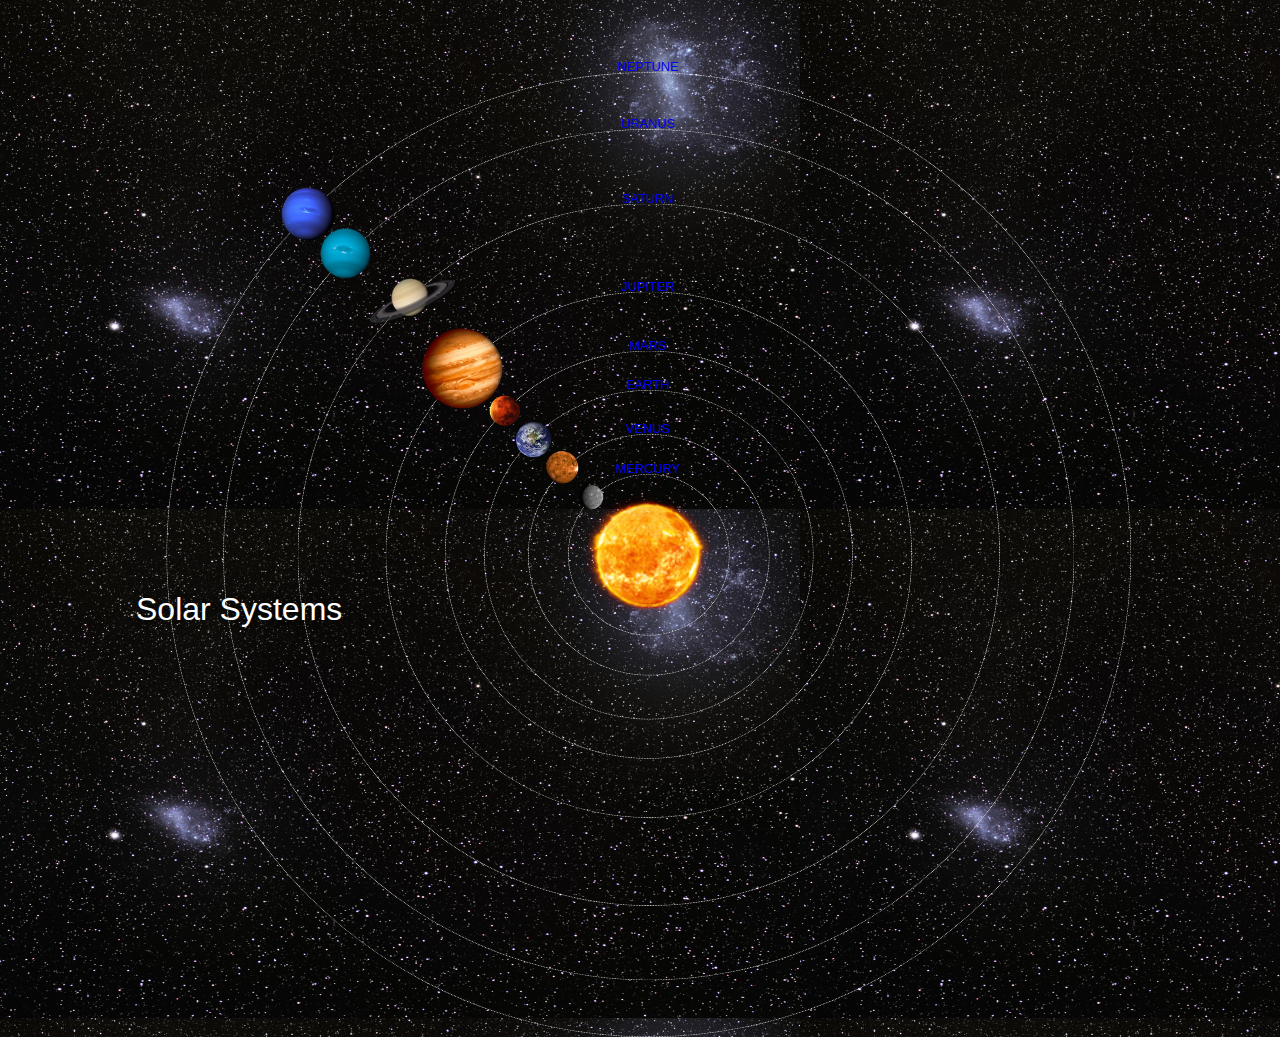
<file: index.html>
<!DOCTYPE html>
<html>
    <head>
        <title>Solar System</title>
        <link rel="stylesheet" href="style.css"/>
    </head>
    <body>
        <div id="container">
            <h1>Solar Systems</h1>
            <a href="sun.html"><img src="images/sun.png" id="sun"/></a>
            
            <div id="neptune-orbit">
                <a href="neptune.html"><img src="images/neptune.png" id="neptune"/></a>
            </div>
        
        <div id="neptune-label" class="label-box">
            <a href="neptune.html">NEPTUNE</a>
        </div>
            
            <div id="uranus-orbit">
                <a href="uranus.html"><img src="images/uranus.png" id="uranus"/></a>
            </div>
            
            <div id="uranus-label" class="label-box">
                <a href="uranus.html">URANUS</a>
            </div>
            
            <div id="saturn-orbit">
                <a href="saturn.html"><img src="images/saturn.png" id="saturn"/></a>
            </div>
            
            <div id="saturn-label" class="label-box">
                <a href="saturn.html">SATURN</a>
            </div>
            
            <div id="jupiter-orbit">
                <a href="jupiter.html"><img src="images/jupiter.png" id="jupiter"/></a>
            </div>
            
            <div id="jupiter-label" class="label-box">
                <a href="jupiter.html">JUPITER</a>
            </div>
            
            <div id="mars-orbit">
                <a href="mars.html"><img src="images/mars.png" id="mars"/></a>
            </div>
            
            <div id="mars-label" class="label-box">
                <a href="mars.html">MARS</a>
            </div>
            
            <div id="earth-orbit">
                <a href="earth.html"><img src="images/earth.png" id="earth"/></a>
            </div>
            
            <div id="earth-label" class="label-box">
                <a href="earth.html">EARTH</a>
            </div>
            
            <div id="venus-orbit">
                <a href="venus.html"><img src="images/venus.png" id="venus"/></a>
            </div>
            
            <div id="venus-label" class="label-box">
                <a href="venus.html">VENUS</a>
            </div>
            
            <div id="mercury-orbit">
                <a href="mercury.html"><img src="images/mercury.png" id="mercury"/></a>
            </div>
            
            <div id="mercury-label" class="label-box">
                <a href="mercury.html">MERCURY</a>
            </div>
        </div>
    </body>
</html>
</file>
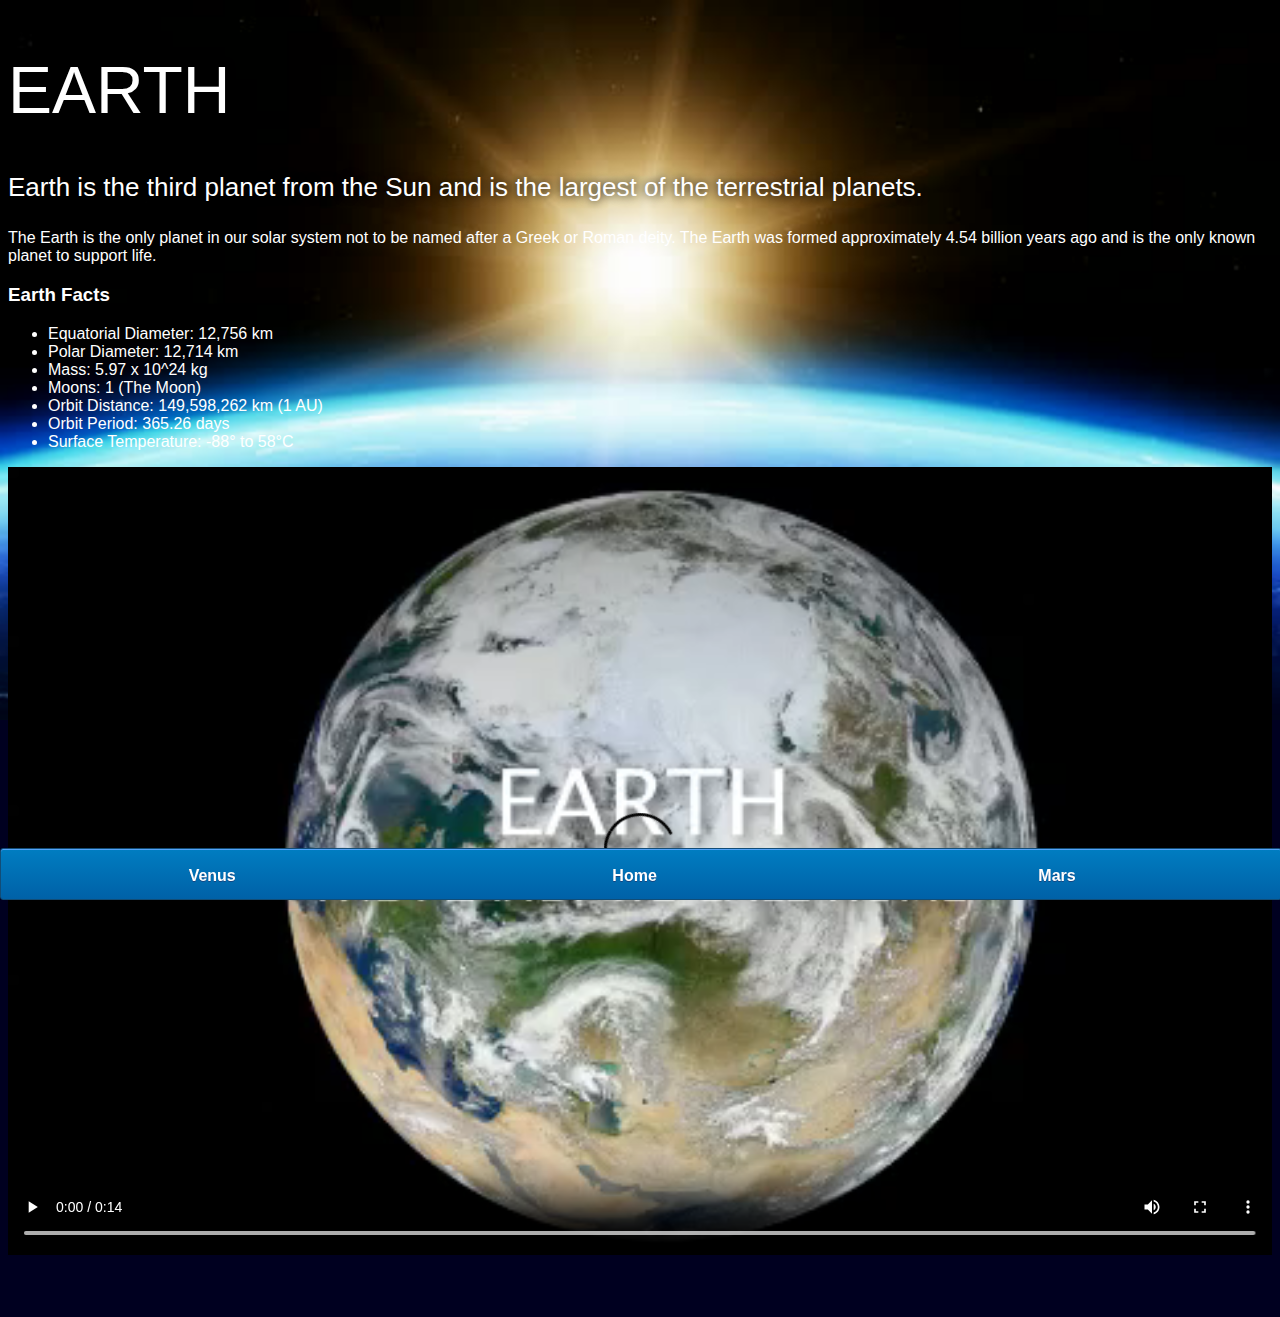
<file: earth.html>
<!DOCTYPE html>
<html>
    <head>
        <title>Solar System</title>
        <link rel="stylesheet" href="style-page.css"/>
    </head>
    <body>
        <div id="main">
            <div id="content">
                <h1>Earth</h1>
                <p class="intro">
                    Earth is the third planet from the Sun and is the largest of the terrestrial planets. 
                </p>             

                <p>
                    The Earth is the only planet in our solar system not to be named after a Greek or Roman deity. The Earth was formed approximately 4.54 billion years ago and is the only known planet to support life.
                </p>

                <h3>Earth Facts</h3>
                <ul>
                    <li>Equatorial Diameter:	12,756 km</li>
                    <li>Polar Diameter:	12,714 km</li>
                    <li>Mass:	5.97 x 10^24 kg</li>
                    <li>Moons:	1 (The Moon)</li>
                    <li>Orbit Distance:	149,598,262 km (1 AU)</li>
                    <li>Orbit Period:	365.26 days</li>
                    <li>Surface Temperature:	-88&deg; to 58&deg;C</li>
                </ul>
                <video id="video" controls>
                    <source src="videos/earth-video.mp4" type="video/mp4">
                </video>
                
            </div>
            
            <div id="tabs-bottom">
                <a href="venus.html">Venus</a>
                <a href="index.html">Home</a>
                <a href="mars.html">Mars</a>
            </div>
        
        </div>
        
    </body>
</html>
</file>
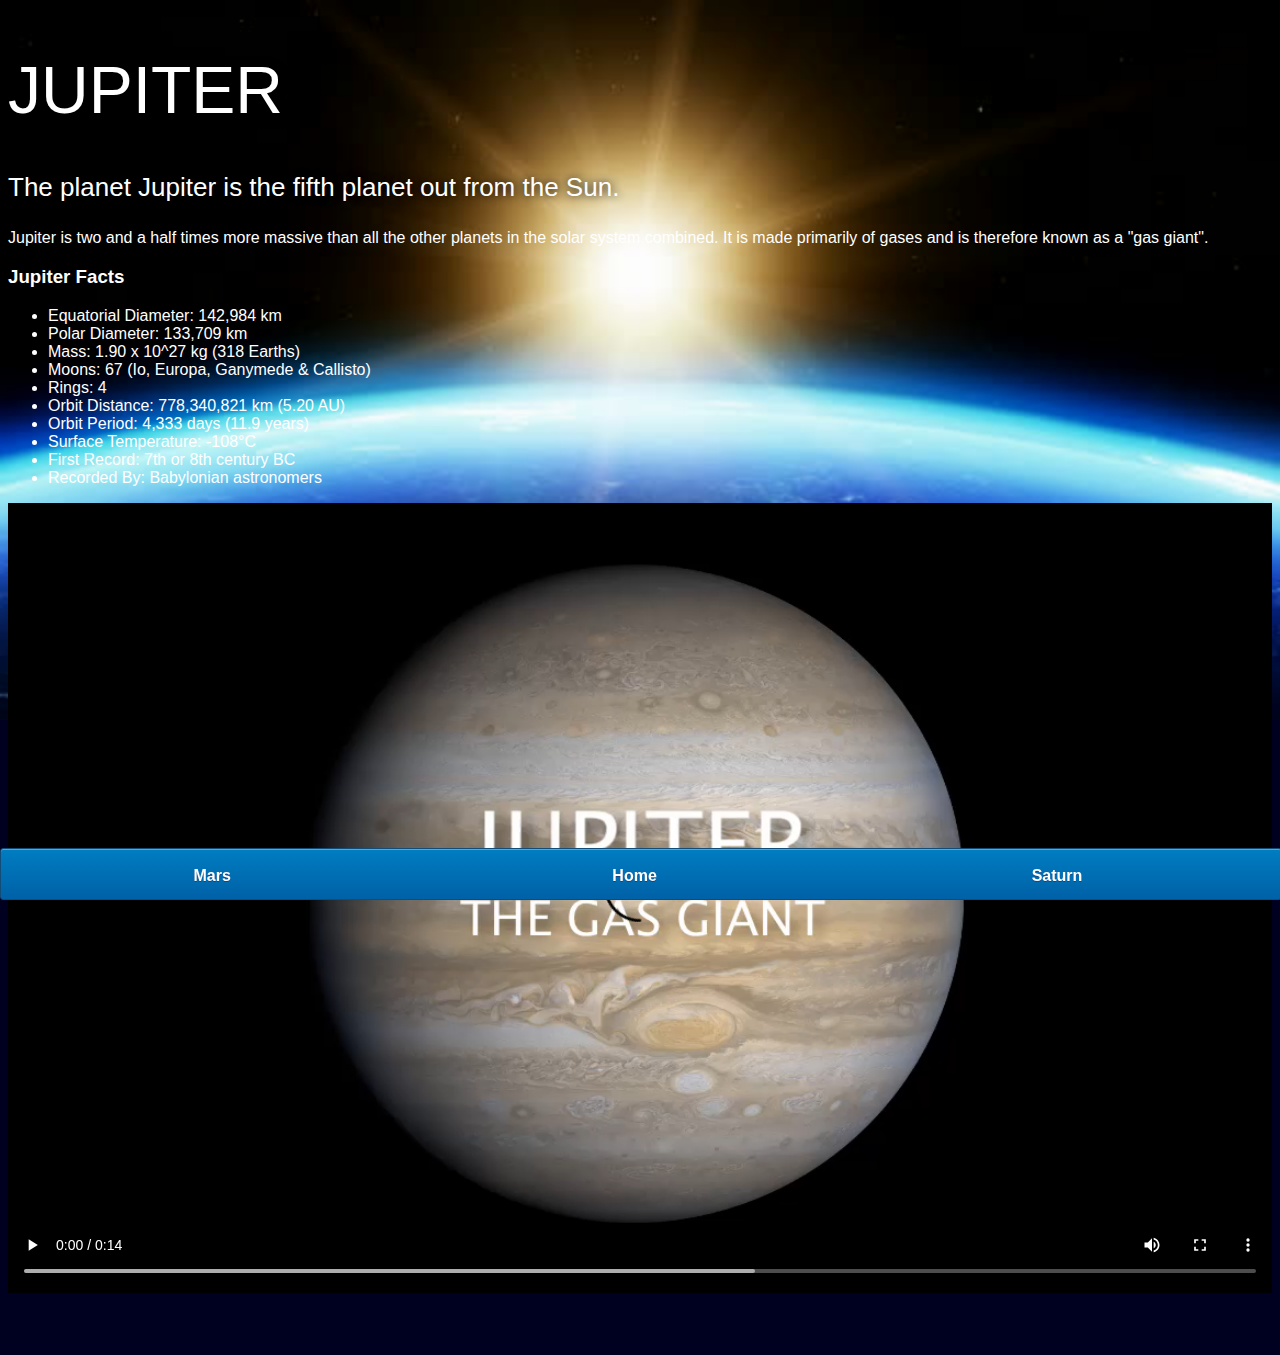
<file: jupiter.html>
<!DOCTYPE html>
<html>
    <head>
        <title>Solar System</title>
        <link rel="stylesheet" href="style-page.css"/>
    </head>
    <body>
        <div id="main">
            <div id="content">
                <h1>Jupiter</h1>
                <p class="intro">
                    The planet Jupiter is the fifth planet out from the Sun.
                </p>             

                <p>
                    Jupiter is two and a half times more massive than all the other planets in the solar system combined. It is made primarily of gases and is therefore known as a "gas giant".
                </p>

                <h3>Jupiter Facts</h3>
                <ul>
                    <li>Equatorial Diameter:	142,984 km</li>
                    <li>Polar Diameter:	133,709 km</li>
                    <li>Mass:	1.90 x 10^27 kg (318 Earths)</li>
                    <li>Moons:	67 (Io, Europa, Ganymede & Callisto)</li>
                    <li>Rings:	4</li>
                    <li>Orbit Distance:	778,340,821 km (5.20 AU)</li>
                    <li>Orbit Period:	4,333 days (11.9 years)</li>
                    <li>Surface Temperature:	-108&deg;C</li>
                    <li>First Record:	7th or 8th century BC</li>
                    <li>Recorded By:	Babylonian astronomers</li>
                </ul>
                <video id="video" controls>
                    <source src="videos/jupiter-video.mp4" type="video/mp4">
                </video>
            </div>
            
            <div id="tabs-bottom">
                <a href="mars.html">Mars</a>
                <a href="index.html">Home</a>
                <a href="saturn.html">Saturn</a>
                
            </div>
        
        </div>
        
    </body>
</html>
</file>
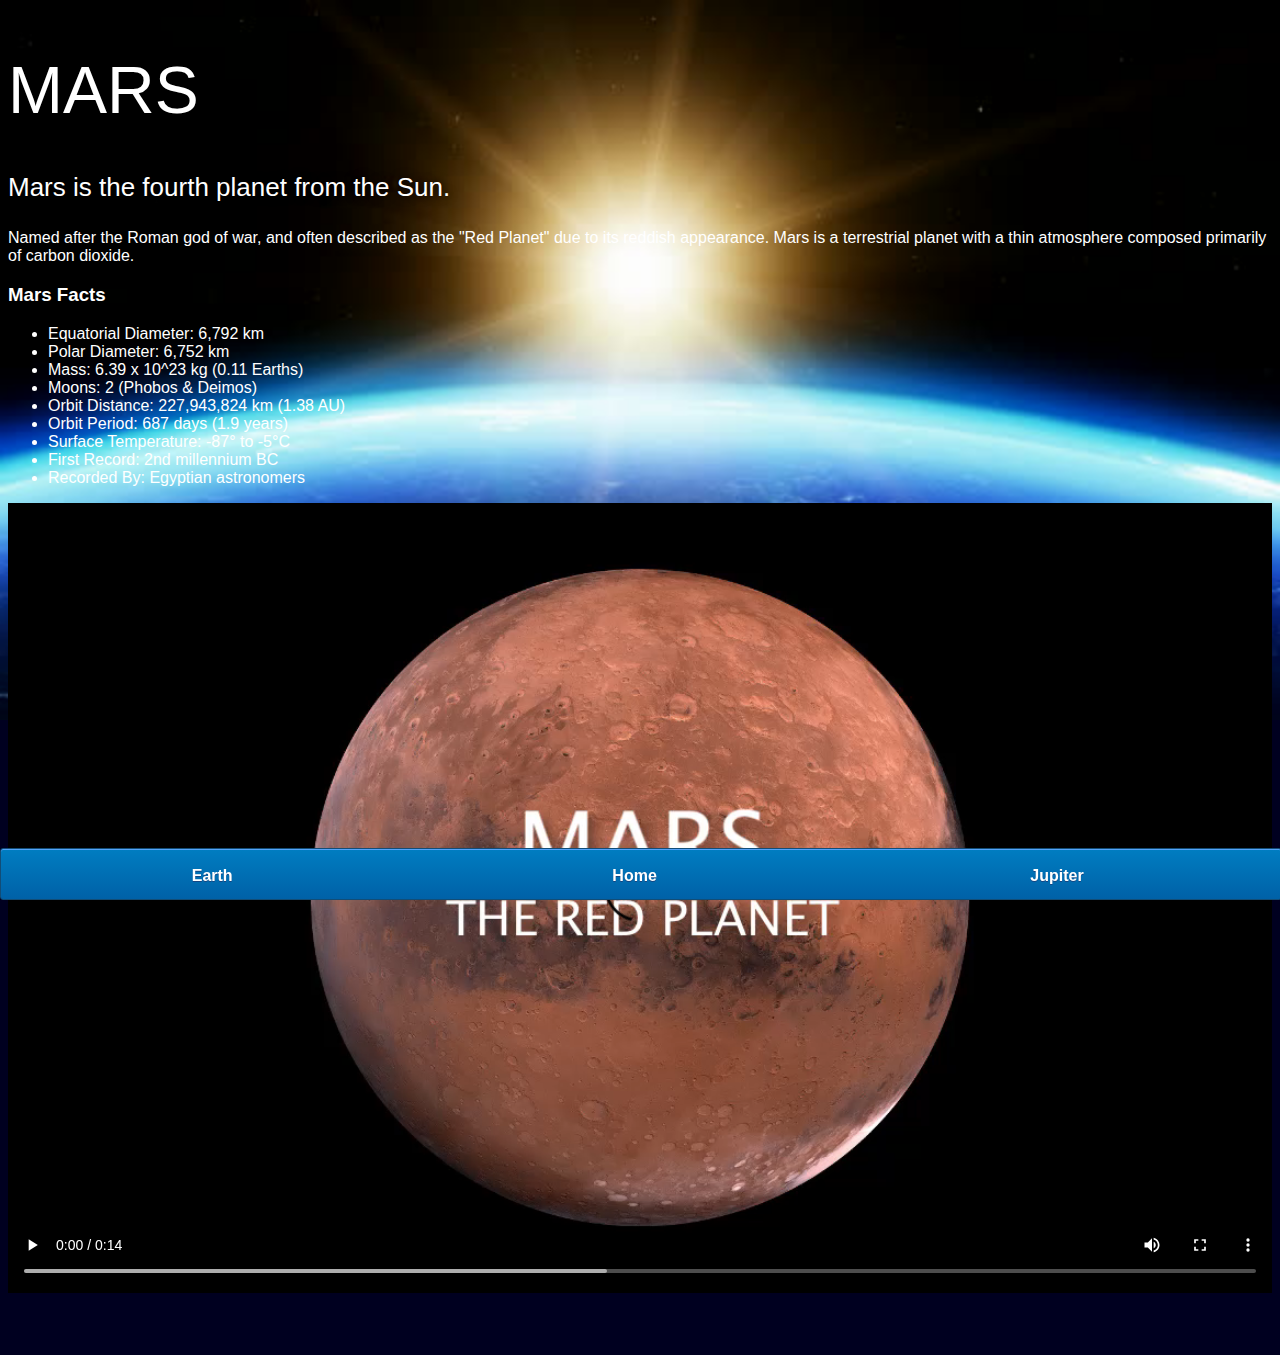
<file: mars.html>
<!DOCTYPE html>
<html>
    <head>
        <title>Solar System</title>
        <link rel="stylesheet" href="style-page.css"/>
    </head>
    <body>
        <div id="main">
            <div id="content">
                <h1>Mars</h1>
                <p class="intro">
                    Mars is the fourth planet from the Sun.  
                </p>             

                <p>
                    Named after the Roman god of war, and often described as the "Red Planet" due to its reddish appearance. Mars is a terrestrial planet with a thin atmosphere composed primarily of carbon dioxide.
                </p>

                <h3>Mars Facts</h3>
                <ul>
                    <li>Equatorial Diameter:	6,792 km</li>
                    <li>Polar Diameter:	6,752 km</li>
                    <li>Mass:	6.39 x 10^23 kg (0.11 Earths)</li>
                    <li>Moons:	2 (Phobos & Deimos)</li>
                    <li>Orbit Distance:	227,943,824 km (1.38 AU)</li>
                    <li>Orbit Period:	687 days (1.9 years)</li>
                    <li>Surface Temperature:	-87&deg; to -5&deg;C</li>
                    <li>First Record:	2nd millennium BC</li>
                    <li>Recorded By:	Egyptian astronomers</li>
                </ul>
                <video id="video" controls>
                    <source src="videos/mars-video.mp4" type="video/mp4">
                </video>
            </div>
            
            <div id="tabs-bottom">
                <a href="earth.html">Earth</a>
                <a href="index.html">Home</a>
                <a href="jupiter.html">Jupiter</a>
                
            </div>
        
        </div>
        
    </body>
</html>
</file>
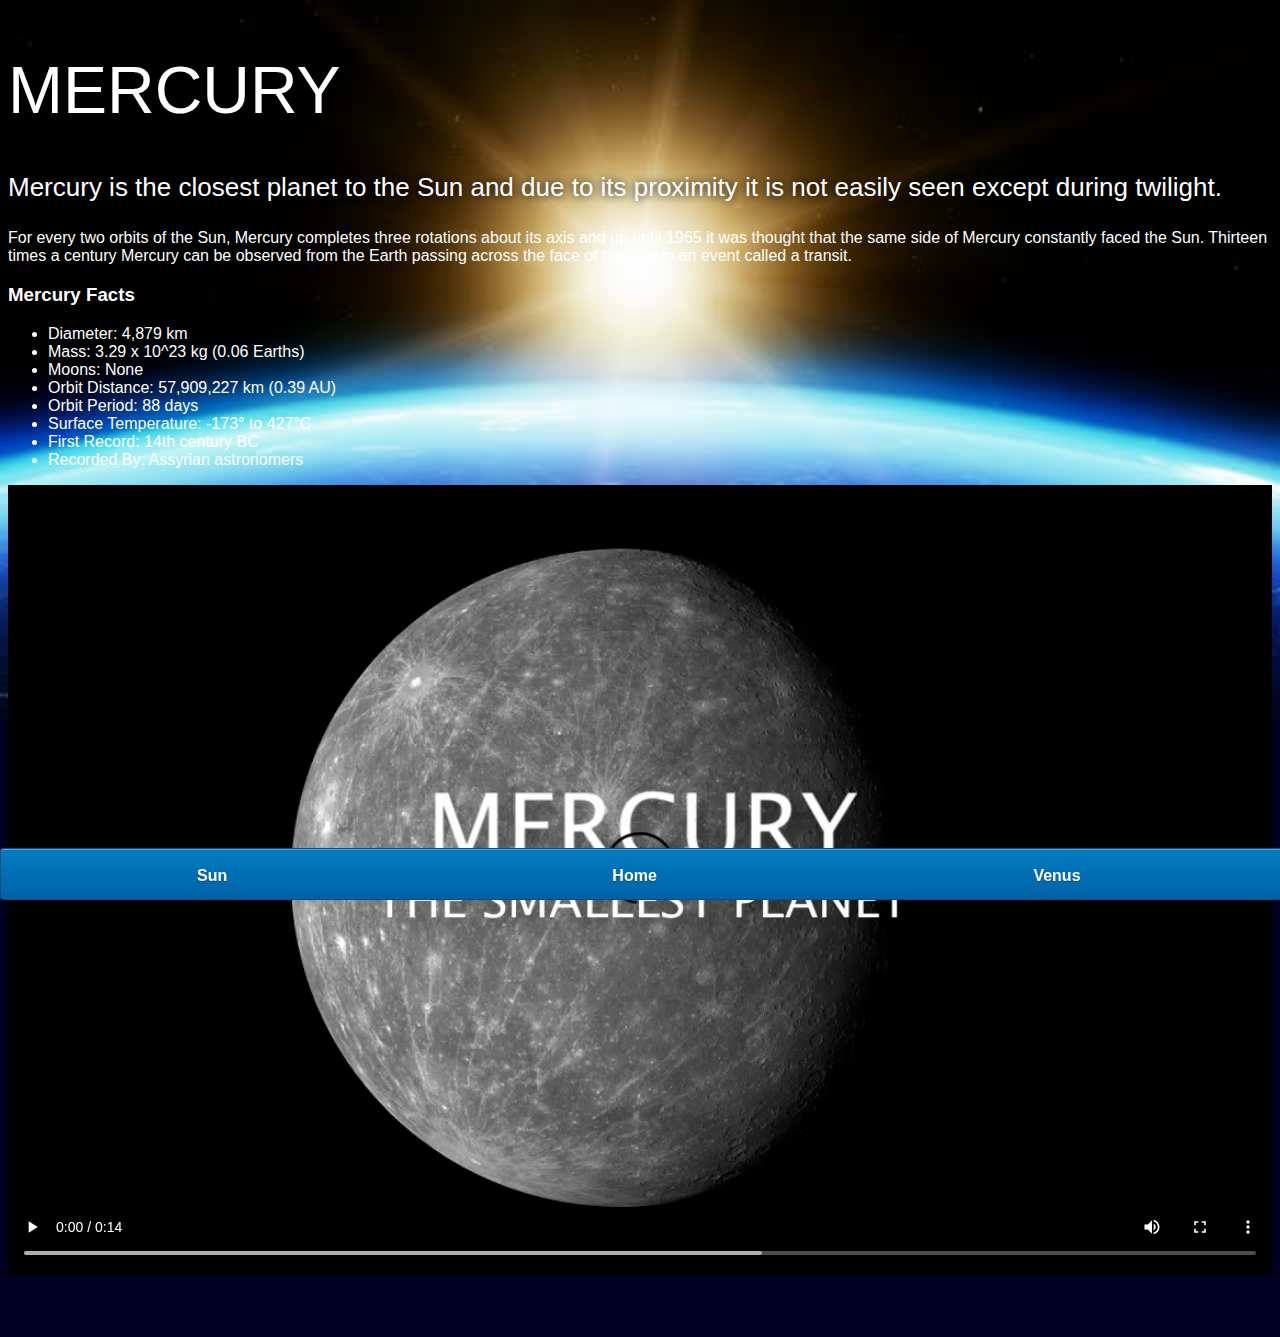
<file: mercury.html>
<!DOCTYPE html>
<html>
    <head>
        <title>Solar System</title>
        <link rel="stylesheet" href="style-page.css"/>
    </head>
    <body>
        <div id="main">
            <div id="content">
                <h1>Mercury</h1>
                <p class="intro">
                    Mercury is the closest planet to the Sun and due to its proximity it is not easily seen except during twilight. 
                </p>             

                <p>
                    For every two orbits of the Sun, Mercury completes three rotations about its axis and up until 1965 it was thought that the same side of Mercury constantly faced the Sun. Thirteen times a century Mercury can be observed from the Earth passing across the face of the Sun in an event called a transit.
                </p>

                <h3>Mercury Facts</h3>
                <ul>
                    <li>Diameter:	4,879 km</li>
                    <li>Mass:	3.29 x 10^23 kg (0.06 Earths)</li>
                    <li>Moons:	None</li>
                    <li>Orbit Distance:	57,909,227 km (0.39 AU)</li>
                    <li>Orbit Period:	88 days</li>
                    <li>Surface Temperature:	-173&deg; to 427&deg;C</li>
                    <li>First Record:	14th century BC</li>
                    <li>Recorded By:	Assyrian astronomers</li>
                </ul>
                <video id="video" controls>
                    <source src="videos/mercury-video.mp4" type="video/mp4">
                </video>
            
            </div>
            
            <div id="tabs-bottom">
                <a href="sun.html">Sun</a>
                <a href="index.html">Home</a>
                <a href="venus.html">Venus</a>
            </div>
        
        </div>
        
    </body>
</html>
</file>
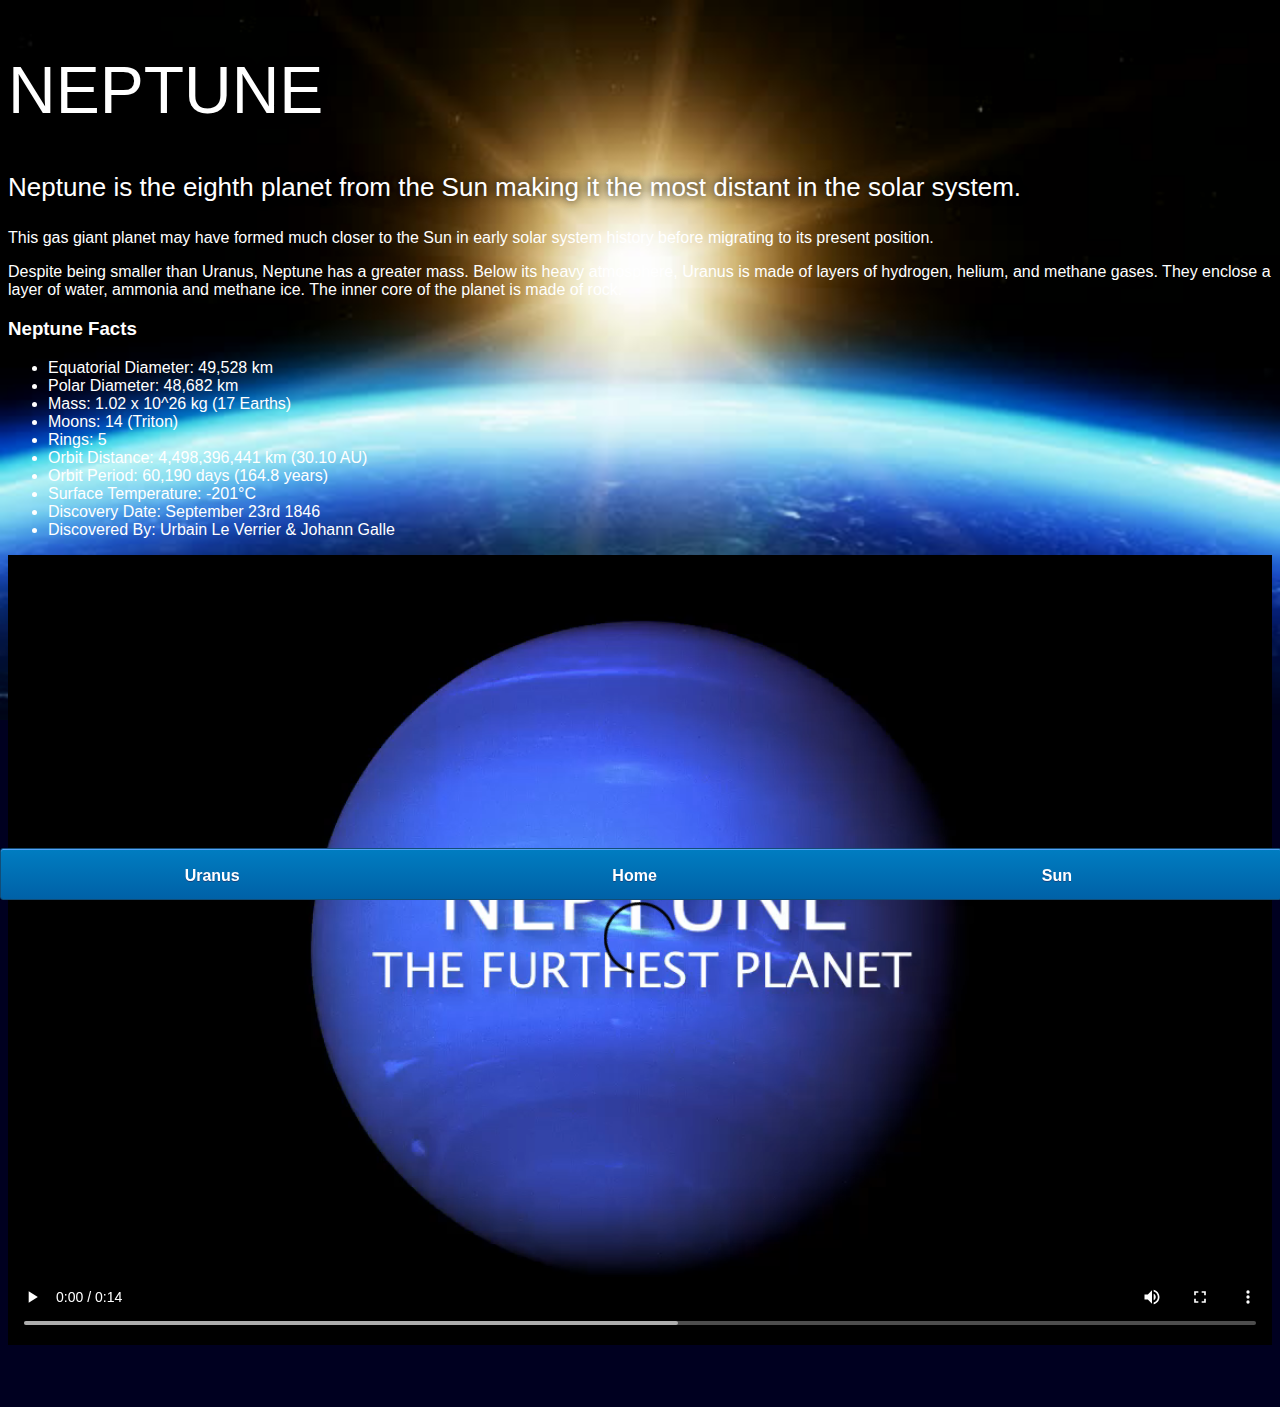
<file: neptune.html>
<!DOCTYPE html>
<html>
    <head>
        <title>Solar System</title>
        <link rel="stylesheet" href="style-page.css"/>
    </head>
    <body>
        <div id="main">
            <div id="content">
                <h1>Neptune</h1>
                <p class="intro">
                    Neptune is the eighth planet from the Sun making it the most distant in the solar system. 
                </p>             
                <p>
                    This gas giant planet may have formed much closer to the Sun in early solar system history before migrating to its present position.</p>

                <p>Despite being smaller than Uranus, Neptune has a greater mass. Below its heavy atmosphere, Uranus is made of layers of hydrogen, helium, and methane gases. They enclose a layer of water, ammonia and methane ice. The inner core of the planet is made of rock.</p>

                <h3>Neptune Facts</h3>
                <ul>
                    <li>Equatorial Diameter:	49,528 km</li>
                    <li>Polar Diameter:	48,682 km</li>
                    <li>Mass:	1.02 x 10^26 kg (17 Earths)</li>
                    <li>Moons:	14 (Triton)</li>
                    <li>Rings:	5</li>
                    <li>Orbit Distance:	4,498,396,441 km (30.10 AU)</li>
                    <li>Orbit Period:	60,190 days (164.8 years)</li>
                    <li>Surface Temperature:	-201&deg;C</li>
                    <li>Discovery Date:	September 23rd 1846</li>
                    <li>Discovered By:	Urbain Le Verrier & Johann Galle</li>
                </ul>

                <video id="video" controls>
                    <source src="videos/neptune-video.mp4" type="video/mp4">
                </video>

            </div>
            
            <div id="tabs-bottom">
                <a href="uranus.html">Uranus</a>
                <a href="index.html">Home</a>
                <a href="sun.html">Sun</a>
                
            </div>
        
        </div>
        
    </body>
</html>
</file>
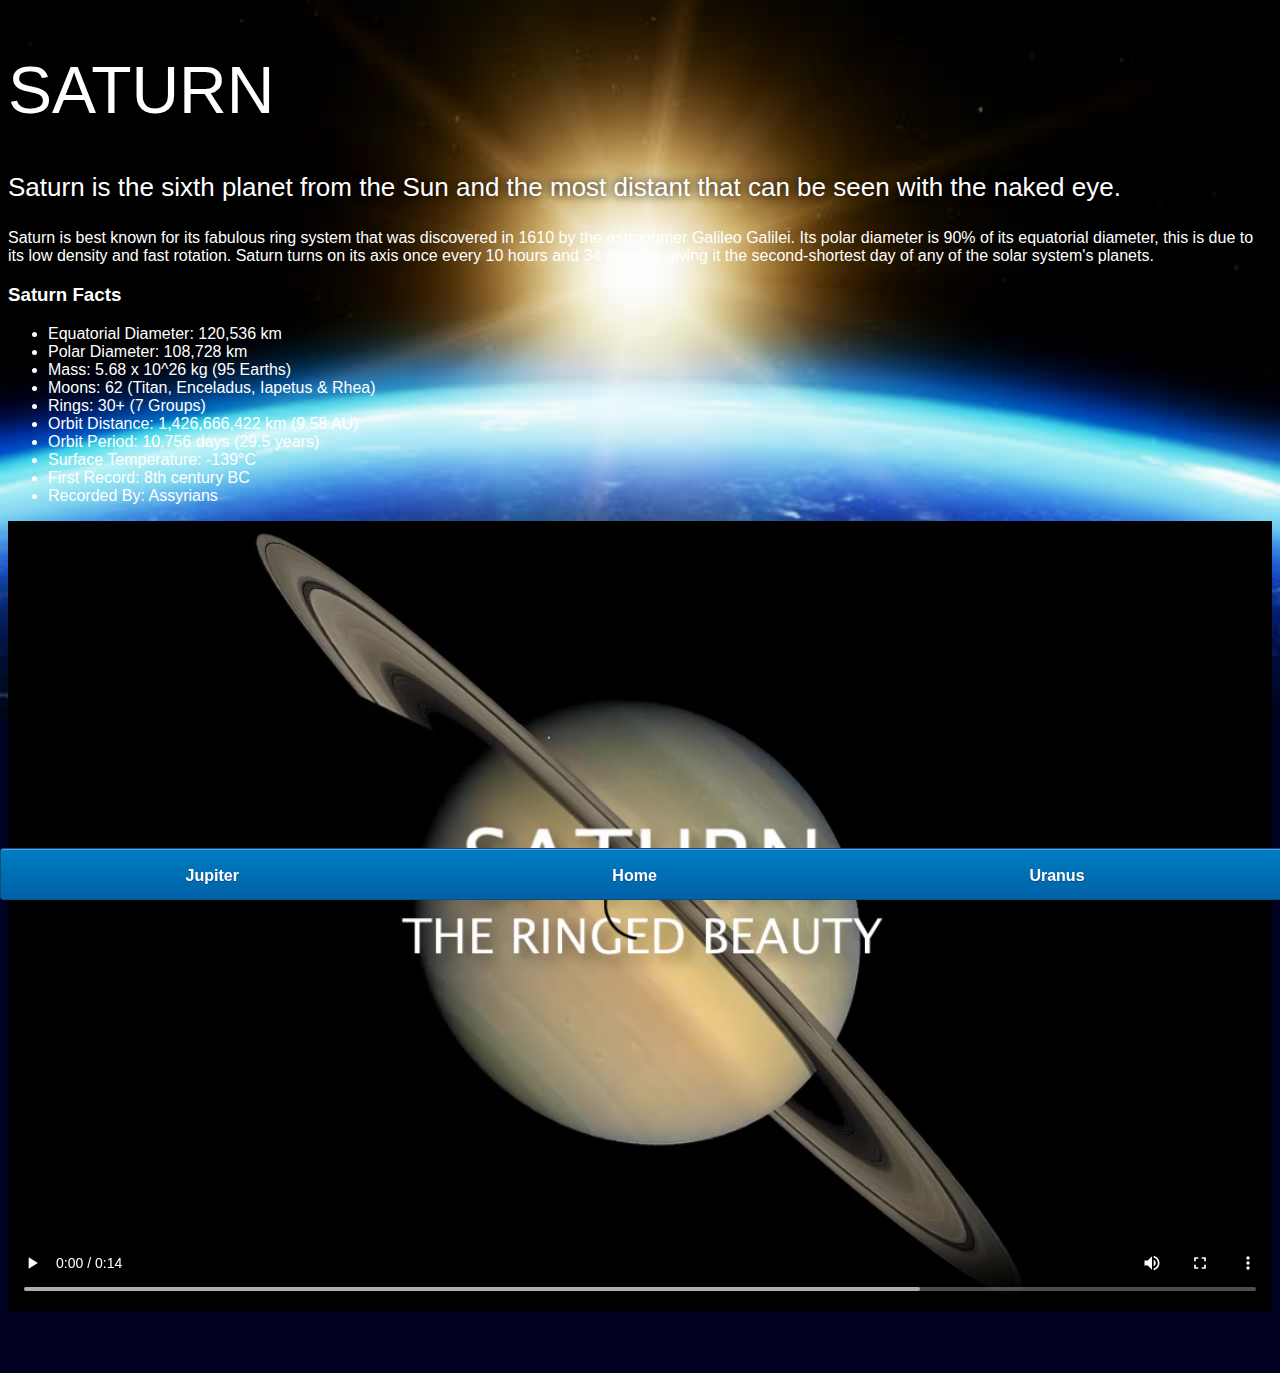
<file: saturn.html>
<!DOCTYPE html>
<html>
    <head>
        <title>Solar System</title>
        <link rel="stylesheet" href="style-page.css"/>
    </head>
    <body>
        <div id="main">
            <div id="content">
                <h1>Saturn</h1>
                <p class="intro">
                    Saturn is the sixth planet from the Sun and the most distant that can be seen with the naked eye.
                </p>             

                <p>
                    Saturn is best known for its fabulous ring system that was discovered in 1610 by the astronomer Galileo Galilei. Its polar diameter is 90% of its equatorial diameter, this is due to its low density and fast rotation. Saturn turns on its axis once every 10 hours and 34 minutes giving it the second-shortest day of any of the solar system's planets.
                </p>

                <h3>Saturn Facts</h3>
                <ul>
                    <li>Equatorial Diameter:	120,536 km</li>
                    <li>Polar Diameter:	108,728 km</li>
                    <li>Mass:	5.68 x 10^26 kg (95 Earths)</li>
                    <li>Moons:	62 (Titan, Enceladus, Iapetus & Rhea)</li>
                    <li>Rings:	30+ (7 Groups)</li>
                    <li>Orbit Distance:	1,426,666,422 km (9.58 AU)</li>
                    <li>Orbit Period:	10,756 days (29.5 years)</li>
                    <li>Surface Temperature:	-139&deg;C</li>
                    <li>First Record:	8th century BC</li>
                    <li>Recorded By:	Assyrians</li>
                </ul>
                <video id="video" controls>
                    <source src="videos/saturn-video.mp4" type="video/mp4">
                </video>

            </div>
            
            <div id="tabs-bottom">
                <a href="jupiter.html">Jupiter</a>
                <a href="index.html">Home</a>
                <a href="uranus.html">Uranus</a>
                
            </div>
        
        </div>
        
    </body>
</html>
</file>
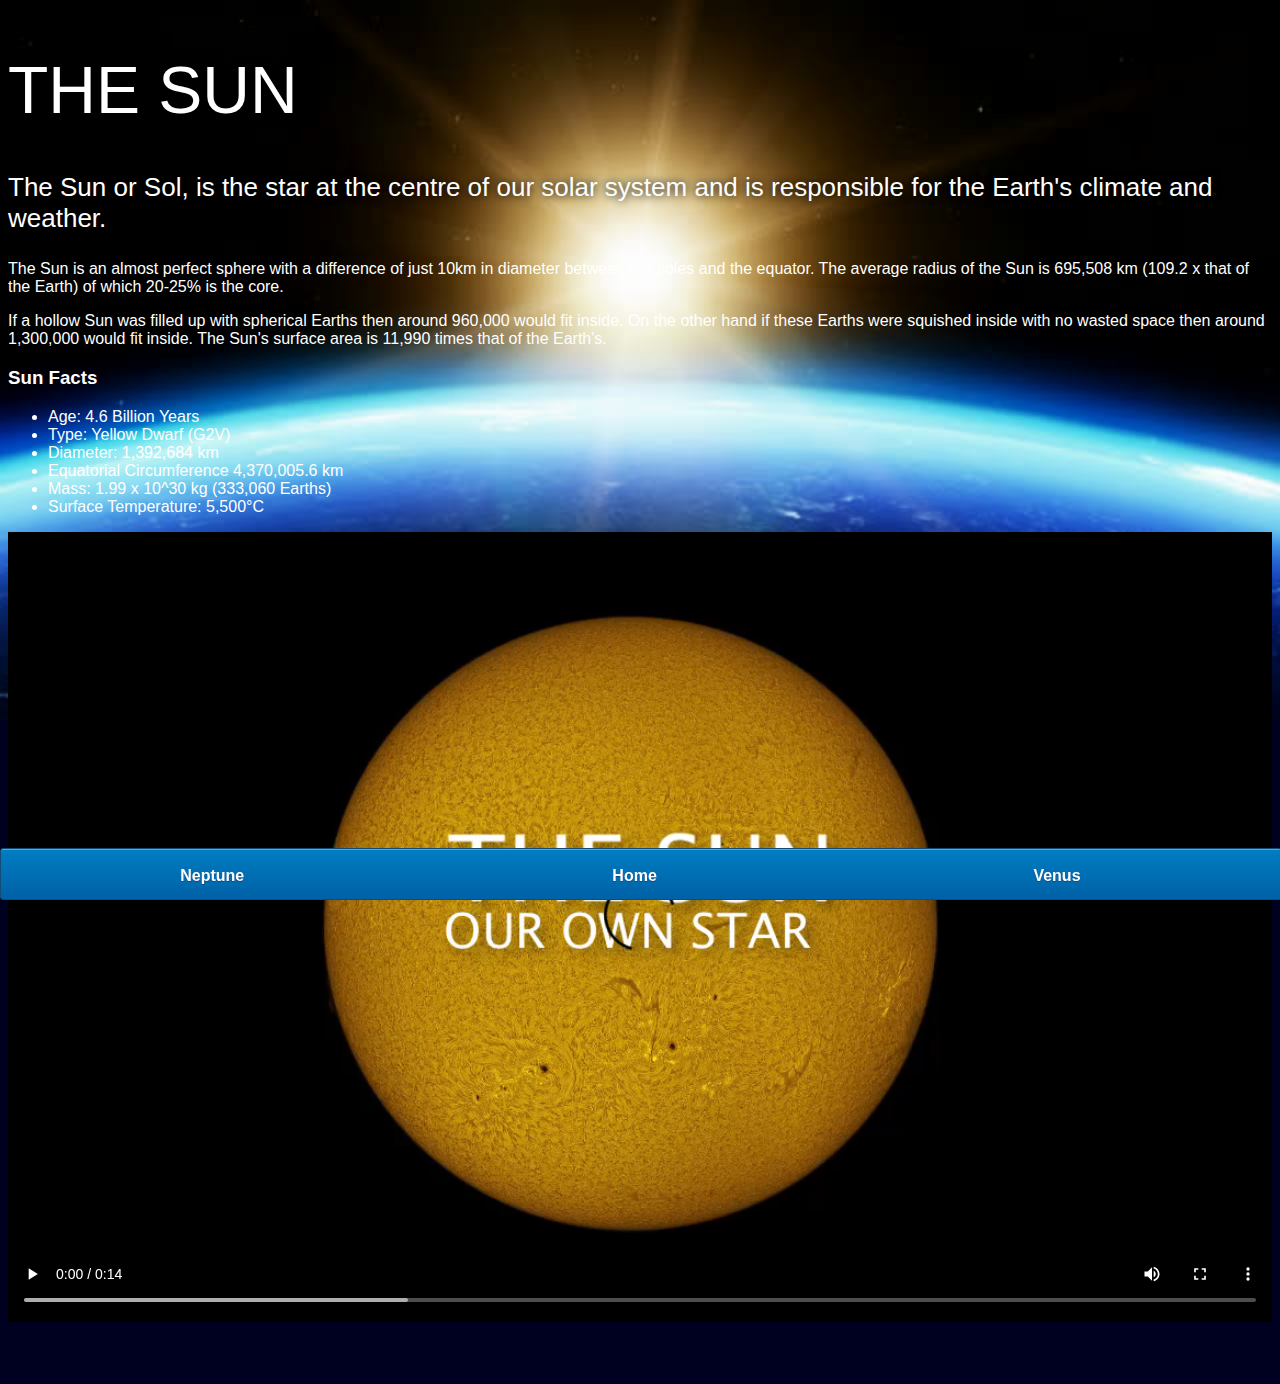
<file: sun.html>
<!DOCTYPE html>
<html>
    <head>
        <title>Solar System</title>
        <link rel="stylesheet" href="style-page.css"/>
    </head>
    <body>
        <div id="main">
            <div id="content">
                <h1>The Sun</h1>
                <p class="intro">
                    The Sun or Sol, is the star at the centre of our solar system and is responsible for the Earth's climate and weather. 
                </p>             

                <p>
                    The Sun is an almost perfect sphere with a difference of just 10km in diameter between the poles and the equator. The average radius of the Sun is 695,508 km (109.2 x that of the Earth) of which 20-25% is the core.
                </p>
                <p>
                    If a hollow Sun was filled up with spherical Earths then around 960,000 would fit inside. On the other hand if these Earths were squished inside with no wasted space then around 1,300,000 would fit inside. The Sun's surface area is 11,990 times that of the Earth's.
                </p>

                <h3>Sun Facts</h3>
                <ul>
                    <li>Age:	4.6 Billion Years</li>
                    <li>Type:	Yellow Dwarf (G2V)</li>
                    <li>Diameter:	1,392,684 km</li>
                    <li>Equatorial Circumference	4,370,005.6 km</li>
                    <li>Mass:	1.99 x 10^30 kg (333,060 Earths)</li>
                    <li>Surface Temperature:	5,500°C</li>
                </ul>
                
                <video id="video" controls>
                    <source src="videos/sun-video.mp4" type="video/mp4"/>
                </video>
                
                
            </div>
            
            <div id="tabs-bottom">
                <a href="neptune.html">Neptune</a>
                <a href="index.html">Home</a>
                <a href="venus.html">Venus</a>
            </div>
            
        </div>
        
    </body>
</html>
</file>
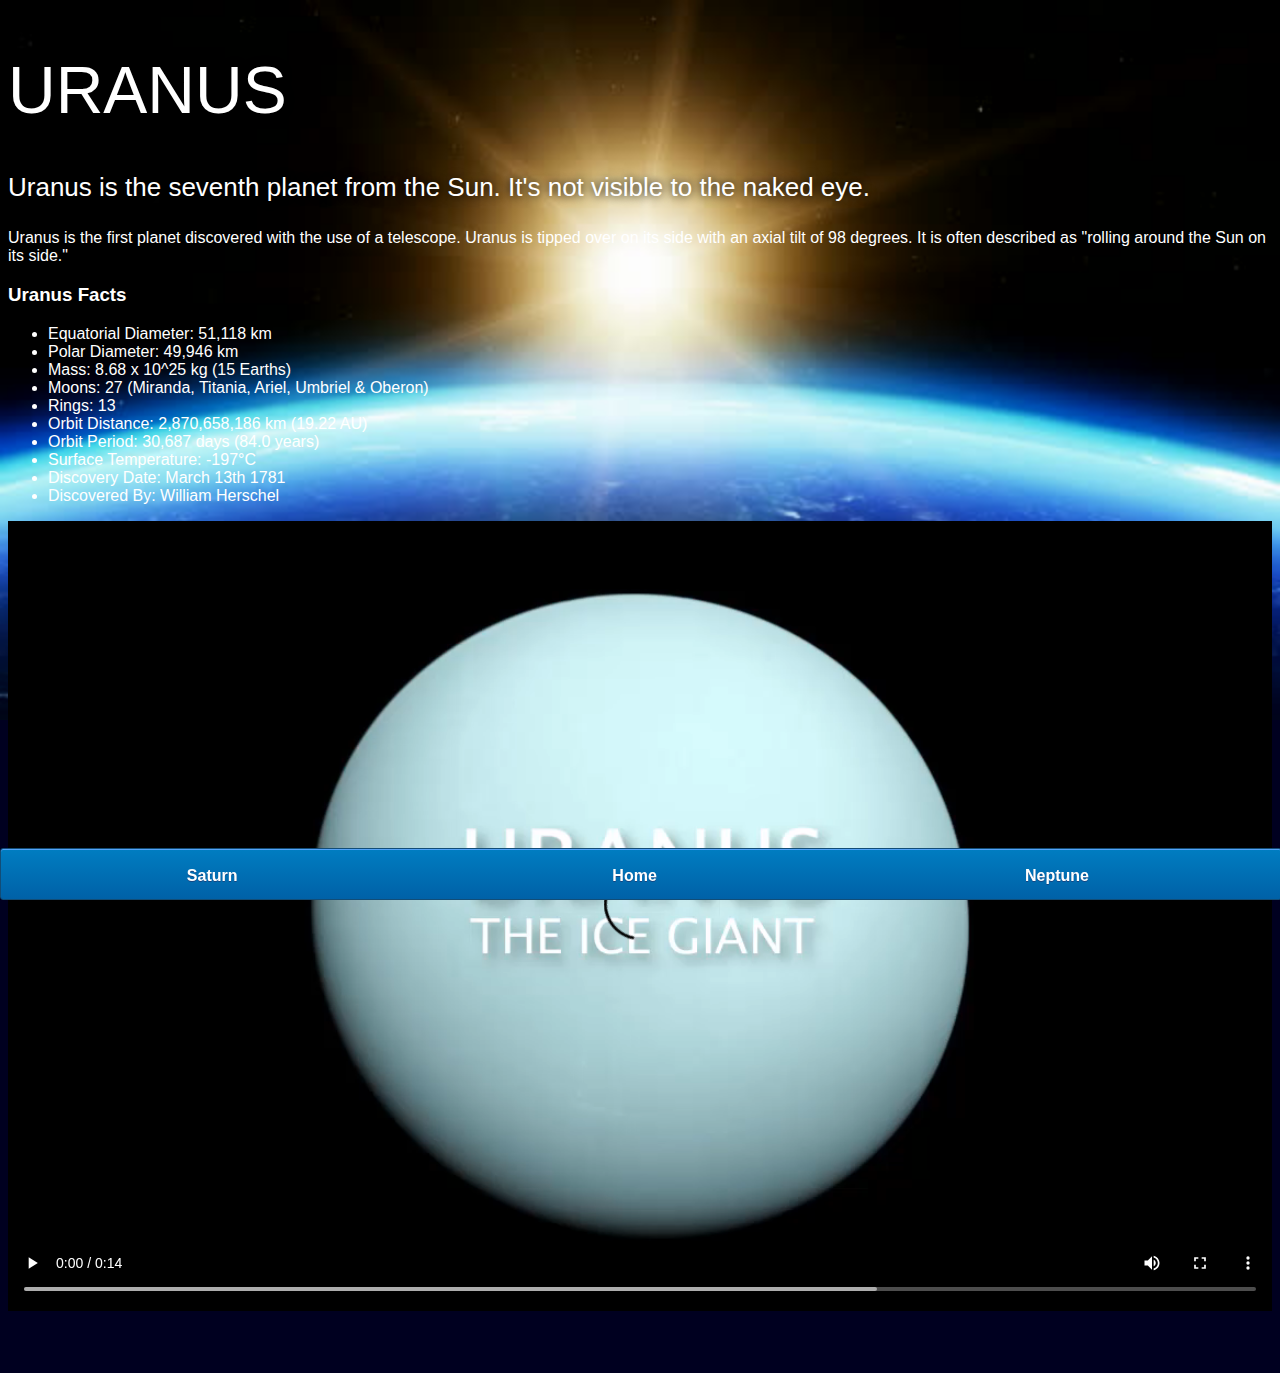
<file: uranus.html>
<!DOCTYPE html>
<html>
    <head>
        <title>Solar System</title>
        <link rel="stylesheet" href="style-page.css"/>
    </head>
    <body>
        <div id="main">
            <div id="content">
                <h1>Uranus</h1>
                <p class="intro">
                    Uranus is the seventh planet from the Sun. It's not visible to the naked eye.
                </p>             

                <p>
                    Uranus is the first planet discovered with the use of a telescope. Uranus is tipped over on its side with an axial tilt of 98 degrees. It is often described as "rolling around the Sun on its side."
                </p>

                <h3>Uranus Facts</h3>
                <ul>
                    <li>Equatorial Diameter:	51,118 km</li>
                    <li>Polar Diameter:	49,946 km</li>
                    <li>Mass:	8.68 x 10^25 kg (15 Earths)</li>
                    <li>Moons:	27 (Miranda, Titania, Ariel, Umbriel & Oberon)</li>
                    <li>Rings:	13</li>
                    <li>Orbit Distance:	2,870,658,186 km (19.22 AU)</li>
                    <li>Orbit Period:	30,687 days (84.0 years)</li>
                    <li>Surface Temperature:	-197&deg;C</li>
                    <li>Discovery Date:	March 13th 1781</li>
                    <li>Discovered By:	William Herschel</li>
                </ul>
                <video id="video" controls>
                    <source src="videos/uranus-video.mp4" type="video/mp4">
                </video>

            </div>
            
            <div id="tabs-bottom">
                <a href="saturn.html">Saturn</a>
                <a href="index.html">Home</a>
                <a href="neptune.html">Neptune</a>
                
            </div>
        
        </div>
        
    </body>
</html>
</file>
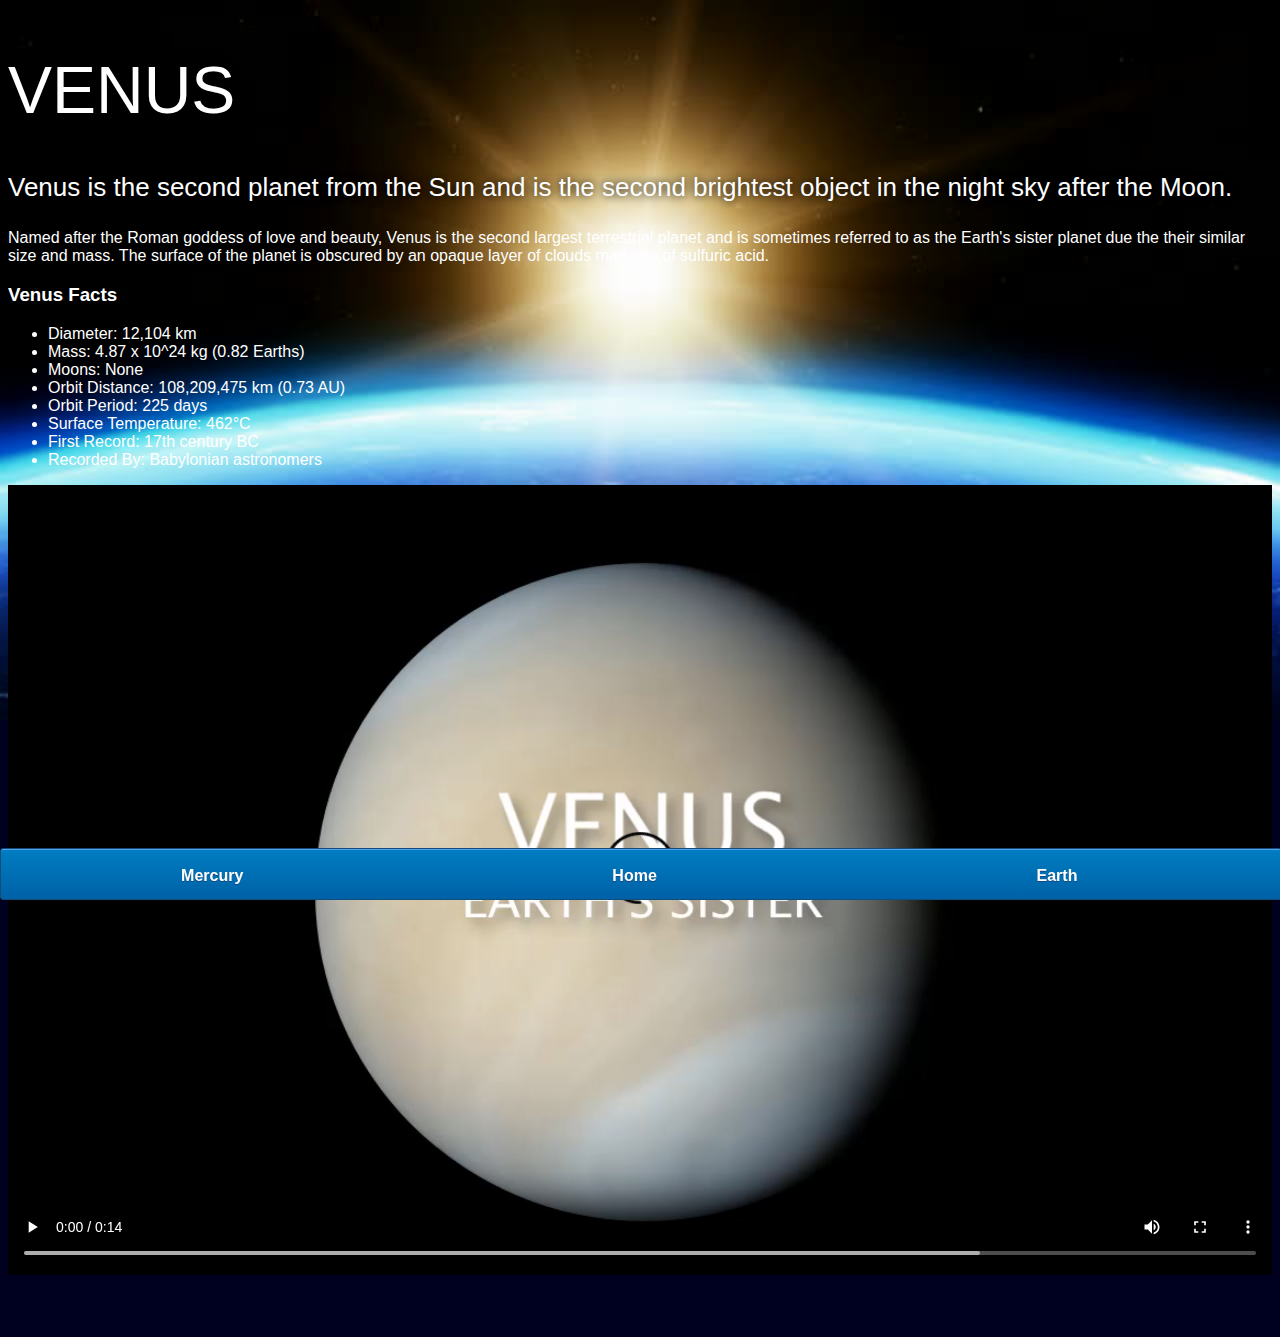
<file: venus.html>
<!DOCTYPE html>
<html>
    <head>
        <title>Solar System</title>
        <link rel="stylesheet" href="style-page.css"/>
    </head>
    <body>
        <div id="main">
            <div id="content">
                <h1>Venus</h1>
                <p class="intro">
                    Venus is the second planet from the Sun and is the second brightest object in the night sky after the Moon. 
                </p>             

                <p>
                    Named after the Roman goddess of love and beauty, Venus is the second largest terrestrial planet and is sometimes referred to as the Earth's sister planet due the their similar size and mass. The surface of the planet is obscured by an opaque layer of clouds made up of sulfuric acid.
                </p>

                <h3>Venus Facts</h3>
                <ul>
                    <li>Diameter:	12,104 km</li>
                    <li>Mass:	4.87 x 10^24 kg (0.82 Earths)</li>
                    <li>Moons:	None</li>
                    <li>Orbit Distance:	108,209,475 km (0.73 AU)</li>
                    <li>Orbit Period:	225 days</li>
                    <li>Surface Temperature:	462&deg;C</li>
                    <li>First Record:	17th century BC</li>
                    <li>Recorded By:	Babylonian astronomers</li>
                </ul>
                <video id="video" controls>
                    <source src="videos/venus-video.mp4" type="video/mp4">
                </video>

            </div>
            
            <div id="tabs-bottom">
                <a href="mercury.html">Mercury</a>
                <a href="index.html">Home</a>
                <a href="earth.html">Earth</a>
                
            </div>
        
        </div>
        
    </body>
</html>
</file>
<file: style.css>
body {
    width: 100%;
    height: 100%;
    background: url('images/space.png');
    overflow: hidden;
}

h1 {
    font-family: sans-serif;
    font-weight: 100;
    font-size: 40px;
    text-shadow: 0 0 10px #000000;
    color: #ffffff;
}

/*=================== SUN ==================*/

#sun {
    position: absolute;
    z-index: 1000;
    width: 160px;
    bottom: 10px;
    left: 50%;
    margin-left: -80px;
}

/*=================== NEPTUNE ==================*/

#neptune {
    width: 66px;
    height: 66px;
    margin: 143px;
    z-index: 1000;
    animation: spin-right 8s linear infinite;
    -webkit-animation: spin-right 8s linear infinite;
}

#neptune-orbit {
    position: absolute;
    width: 1204px;
    height: 1204px;
    bottom: -512px;
    left: 50%;
    margin-left: -602px;
    border: 1px dotted white;
    border-radius: 50%;
    animation: spin-left 14s linear infinite;
    -webkit-animation: spin-left 14s linear infinite;
}

#neptune-label {
    bottom: 692px;
}


/*=================== URANUS ==================*/

#uranus {
    width: 66px;
    height: 66px;
    margin: 120px;
    z-index: 1000;
    animation: spin-right 8s linear infinite;
    -webkit-animation: spin-right 8s linear infinite;
}

#uranus-orbit {
    position: absolute;
    width: 1062px;
    height: 1062px;
    bottom: -441px;
    left: 50%;
    margin-left: -531px;
    border: 1px dotted white;
    border-radius: 50%;
    animation: spin-left 15s linear infinite;
    -webkit-animation: spin-left 15s linear infinite;
}

#uranus-label {
    bottom: 620px;
}


/*=================== SATURN ==================*/

#saturn {
    width: 110px;
    margin: 85px;
    z-index: 1000;
    animation: spin-right 13s linear infinite;
    -webkit-animation: spin-right 13s linear infinite;
}

#saturn-orbit {
    position: absolute;
    width: 876px;
    height: 876px;
    bottom: -348px;
    left: 50%;
    margin-left: -438px;
    border: 1px dotted white;
    border-radius: 50%;
    animation: spin-left 13s linear infinite;
    -webkit-animation: spin-left 13s linear infinite;
}

#saturn-label {
    bottom: 527px;
}



/*=================== JUPITER ==================*/

#jupiter {
    width: 100px;
    height: 100px;
    margin: 45px;
    z-index: 1000;
    animation: spin-right 10s linear infinite;
    -webkit-animation: spin-right 10s linear infinite;
}

#jupiter-orbit {
    position: absolute;
    width: 656px;
    height: 656px;
    bottom: -238px;
    left: 50%;
    margin-left: -328px;
    border: 1px dotted white;
    border-radius: 50%;
    animation: spin-left 10s linear infinite;
    -webkit-animation: spin-left 10s linear infinite;
}

#jupiter-label {
    bottom: 417px;
}

/*==================== MARS ====================*/

#mars {
    width: 38px;
    height: 38px;
    margin: 55px;
    z-index: 1000;
    animation: spin-right 3s linear infinite;
    -webkit-animation: spin-right 3s linear infinite;
}

#mars-orbit {
    position: absolute;
    width: 508px;
    height: 508px;
    bottom: -164px;
    left: 50%;
    margin-left: -254px;
    border: 1px dotted white;
    border-radius: 50%;
    animation: spin-left 4s linear infinite;
    -webkit-animation: spin-left 4s linear infinite;
}

#mars-label{
    bottom: 343px;
}

/*==================== EARTH ====================*/

#earth {
    width: 50px;
    height: 50px;
    margin: 36px;
    z-index: 1000;
    animation: spin-right 3s linear infinite;
    -webkit-animation: spin-right 3s linear infinite;
}

#earth-orbit {
    position: absolute;
    width: 410px;
    height: 410px;
    bottom: -115px;
    left: 50%;
    margin-left: -205px;
    border: 1px dotted white;
    border-radius: 50%;
    animation: spin-left 5s linear infinite;
    -webkit-animation: spin-left 5s linear infinite;
}

#earth-label{
    bottom: 294px;
}

/*==================== VENUS ====================*/

#venus {
    width: 50px;
    height: 50px;
    margin: 16px;
    z-index: 1000;
}

#venus-orbit {
    position: absolute;
    width: 300px;
    height: 300px;
    bottom: -60px;
    left: 50%;
    margin-left: -150px;
    border: 1px dotted white;
    border-radius: 50%;
    animation: spin-left 4s linear infinite;
    -webkit-animation: spin-left 4s linear infinite;
}

#venus-label{
    bottom: 239px;
}

/*==================== MERCURY ====================*/

#mercury {
    width: 40px;
    height: 40px;
    margin: 8px;
    z-index: 1000;
}


#mercury-orbit {
    position: absolute;
    z-index: 1;
    width: 200px;
    height: 200px;
    bottom: -10px;
    left: 50%;
    margin-left: -100px;
    border: 1px dotted white;
    border-radius: 50%;
    animation: spin-left 2s linear infinite;
    -webkit-animation: spin-left 2s linear infinite;
}

#mercury-label{
    bottom: 189px;
}

/*=================== PLEASE REMOVE ==================*/

#container {
    transform: scale(0.8, 0.8) translate(0, 700px);
}

/*=================== LABEL BOX ==================*/

.label-box {
    position: absolute;
    width: 150px;
    left: 50%;
    margin-left: -75px;
    text-align: center;
    color: white;
    font-weight: 100;
    font-family: sans-serif;
}

.label-box a {
    text-decoration: none;
    padding: 0;
    margin: 0;
}

.label-box a:visited{
    color: white;
}

/*=================== ANIMATION ==================*/

@keyframes spin-left {
    100% {
        transform: rotate(-360deg);
        -webkit-transform: rotate(-360deg);
    }
}

@keyframes spin-right {
    100% {
        transform: rotate(360deg);
        -webkit-transform: rotate(360deg);
    }
}
</file>
<file: style-page.css>
body {
    margin: 0;
    padding: 0;
    width: 100%;
    background-color: #000020;
    font-family: sans-serif;
    background-image: url('images/earth-sunrise.jpg');
    background-repeat: no-repeat;
    background-size: 100%;
    color: #ffffff;
}

h1 {
    font-weight: 100;
    font-size: 66px;
    text-shadow: 0 0 10px #000000;
    text-transform: uppercase;
}

p.intro {
    font-size: 26px;
    font-weight: 200;
    text-shadow: 0 0 10px #000000;
}

#content {
    margin-bottom: 50px;
    padding: 8px;
}

#video {
    width: 100%;
}

/*=========================== BOTTOM TABS ===========================*/

#tabs-bottom {
    position: fixed;
    bottom: 0;
    left: 0;
    z-index: 500;
    display: inline-block;
    width: 100%;
    height: 50px;
    
    box-shadow: inset 0px 1px 0px 0px #54a3f7;
    background: linear-gradient(#007dc1, #0061a7);
    border-radius: 3px;
    border: 1px solid #124d77;
}

#tabs-bottom a {
    float:left;
    display: block;
    width: 33%;
    height: 35px;
    font-weight: 700;
    color: white;
    text-align: center;
    text-decoration: none;
    text-shadow: 0px 1px 0px #154682;
    padding-top: 18px;
}
</file>
